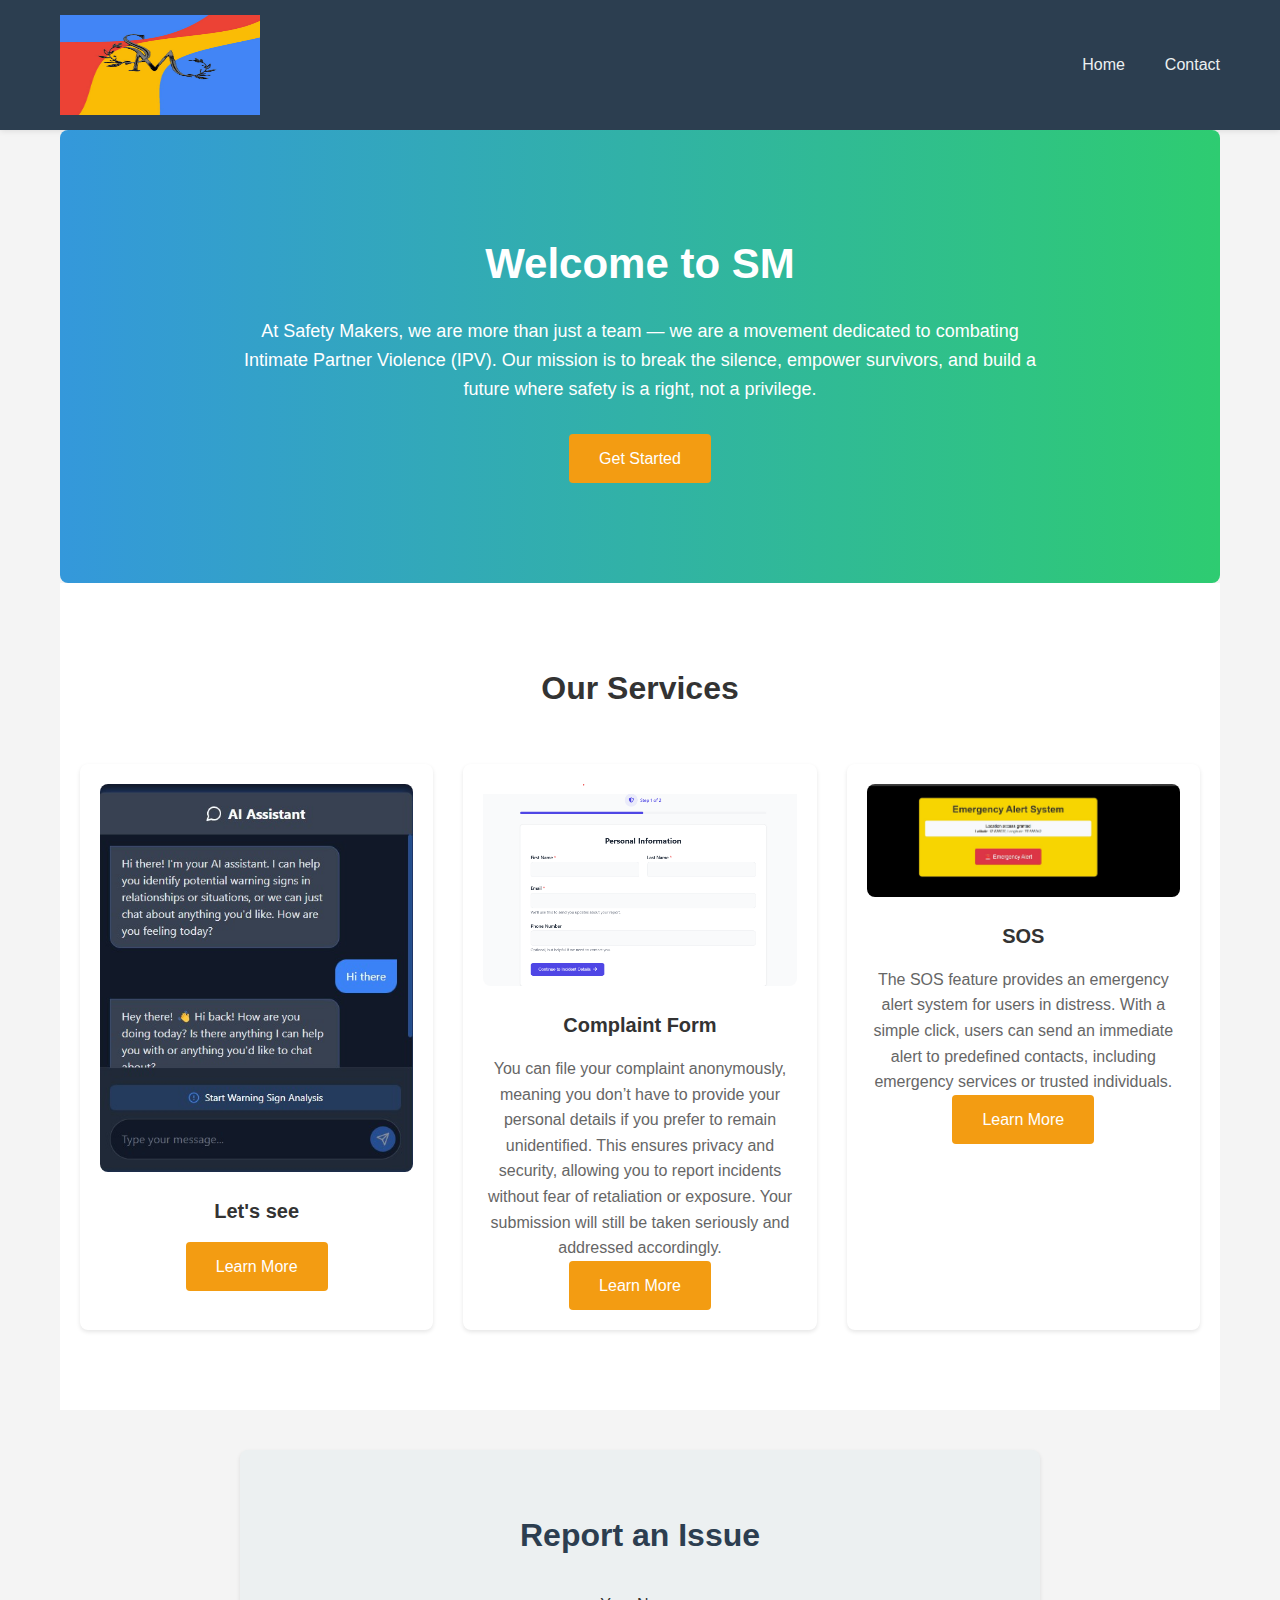
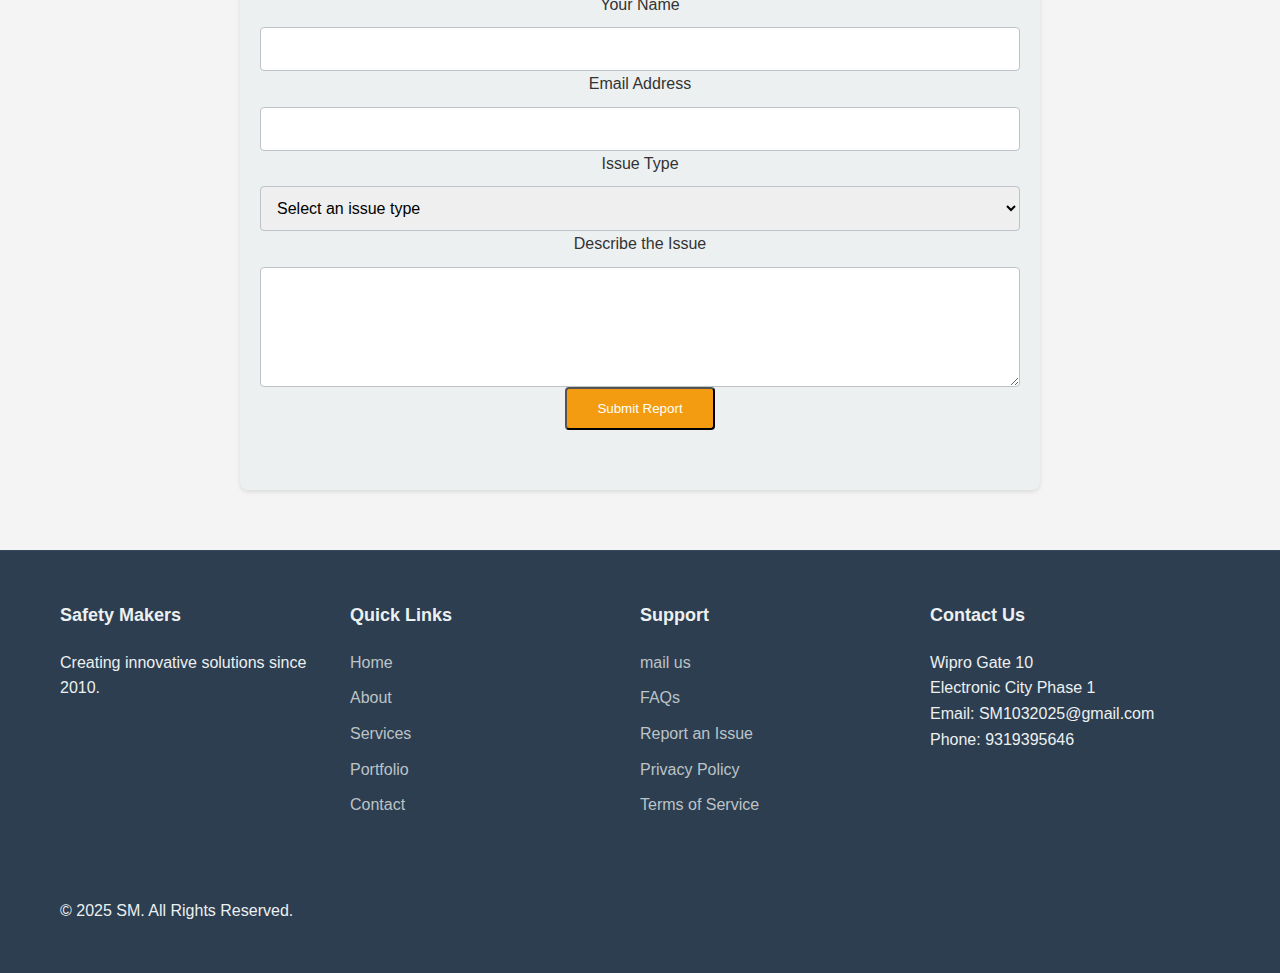
<file: index.html>
<!DOCTYPE html>
<html lang="en">
<head>
    <meta charset="UTF-8">
    <meta name="viewport" content="width=device-width, initial-scale=1.0">
    <title>Safety_makers</title>
    <link rel="stylesheet" href="styles.css" />
   </head>
<body>
    <header>
        <div class="container">
            <nav>
                <img src="logo.jpg" alt="Safety Makers" width="200" height="100">
                <ul class="nav-links">
                    <li><a href="./index.html">Home</a></li>
                    <li><a href="./about.html"></a></li>
                    <li><a href="contact.html">Contact</a></li>
                </ul>
            </nav>
        </div>
    </header>
    <div class="container">
        <section class="hero">
            <h1>Welcome to SM</h1>
            <p>At Safety Makers, we are more than just a team — we are a movement dedicated to combating Intimate Partner Violence (IPV). Our mission is to break the silence, empower survivors, and build a future where safety is a right, not a privilege.</p>
            <a href="contact.html" class="btn">Get Started</a>
        </section>
         <section class="features">
            <h2>Our Services</h2>
            <div class="features-grid">
                <div class="feature-card">
                    <img src="Chatbot.jpeg" alt="Service 1">
                    <h3>Let's see</h3>
                    <p></p>
                    <a href="https://eloquent-capybara-922fe4.netlify.app/" class="btn">Learn More</a>
                </div>
              <div class = "feature-card">
                    <img src = "image.png" >
                    <h3>Complaint Form</h3>
                    <p>You can file your complaint anonymously, meaning you don’t have to provide your personal details if you prefer to remain unidentified. This ensures privacy and security, allowing you to report incidents without fear of retaliation or exposure. Your submission will still be taken seriously and addressed accordingly.</p>
                    <a href="complaintReport/index1.html" class="btn">Learn More</a>
                </div>
                <div class = "feature-card">
                    <img src = "update.jpg" >
                    <h3>SOS</h3>
                    <p>The SOS feature provides an emergency alert system for users in distress. With a simple click, users can send an immediate alert to predefined contacts, including emergency services or trusted individuals.</p>
                    <a href="https://tech0priyanshu.github.io/Emergency-Alert-System/" class="btn">Learn More</a>
                </div>
                
            </div>
        </section>

        <!-- Report Issue Section -->
        <section class="report-issue">
            <h2>Report an Issue</h2>
            <div class="report-form">
                <form action="#" method="POST">
                    <div class="form-group">
                        <label for="name">Your Name</label>
                        <input type="text" id="name" name="name" required>
                    </div>
                    <div class="form-group">
                        <label for="email">Email Address</label>
                        <input type="email" id="email" name="email" required>
                    </div>
                    <div class="form-group">
                        <label for="issue-type">Issue Type</label>
                        <select id="issue-type" name="issue-type" required>
                            <option value="">Select an issue type</option>
                            <option value="technical">Technical Problem</option>
                            <option value="account">Account Issue</option>
                            <option value="billing">Billing Question</option>
                            <option value="feedback">General Feedback</option>
                            <option value="other">Other</option>
                        </select>
                    </div>
                    <div class="form-group">
                        <label for="description">Describe the Issue</label>
                        <textarea id="description" name="description" required></textarea>
                    </div>
                    <button type="submit" class="btn">Submit Report</button>
                </form>
            </div>
        </section>
    </div>
    <footer>
        <div class="container">
            <div class="footer-content">
                <div class="footer-column">
                    <h3>Safety Makers</h3>
                    <p>Creating innovative solutions since 2010.</p>
                </div>
                <div class="footer-column">
                    <h3>Quick Links</h3>
                    <ul>
                        <li><a href="index.html">Home</a></li>
                        <li><a href="about.html">About</a></li>
                        <li><a href="services.html">Services</a></li>
                        <li><a href="portfolio.html">Portfolio</a></li>
                        <li><a href="contact.html">Contact</a></li>
                    </ul>
                </div>
                <div class="footer-column">
                    <h3>Support</h3>
                    <ul>
                        <li><a href="mailto": kumaraditya.bvn@gmail.com >mail us</a></li>
                        <li><a href="#">FAQs</a></li>
                        <li><a href="index.html">Report an Issue</a></li>
                        <li><a href="#">Privacy Policy</a></li>
                        <li><a href="#">Terms of Service</a></li>
                    </ul>
                </div>
                <div class="footer-column">
                    <h3>Contact Us</h3>
                    <p>Wipro Gate 10<br>
                        Electronic City Phase 1<br>
                    Email: SM1032025@gmail.com<br>
                    Phone: 9319395646</p>
                </div>
            </div>
            <div class="copyright">
                <p>&copy; 2025 SM. All Rights Reserved.</p>
            </div>
        </div>
    </footer>
  <script src="hash.js"></script>
</body>
</html>
</file>
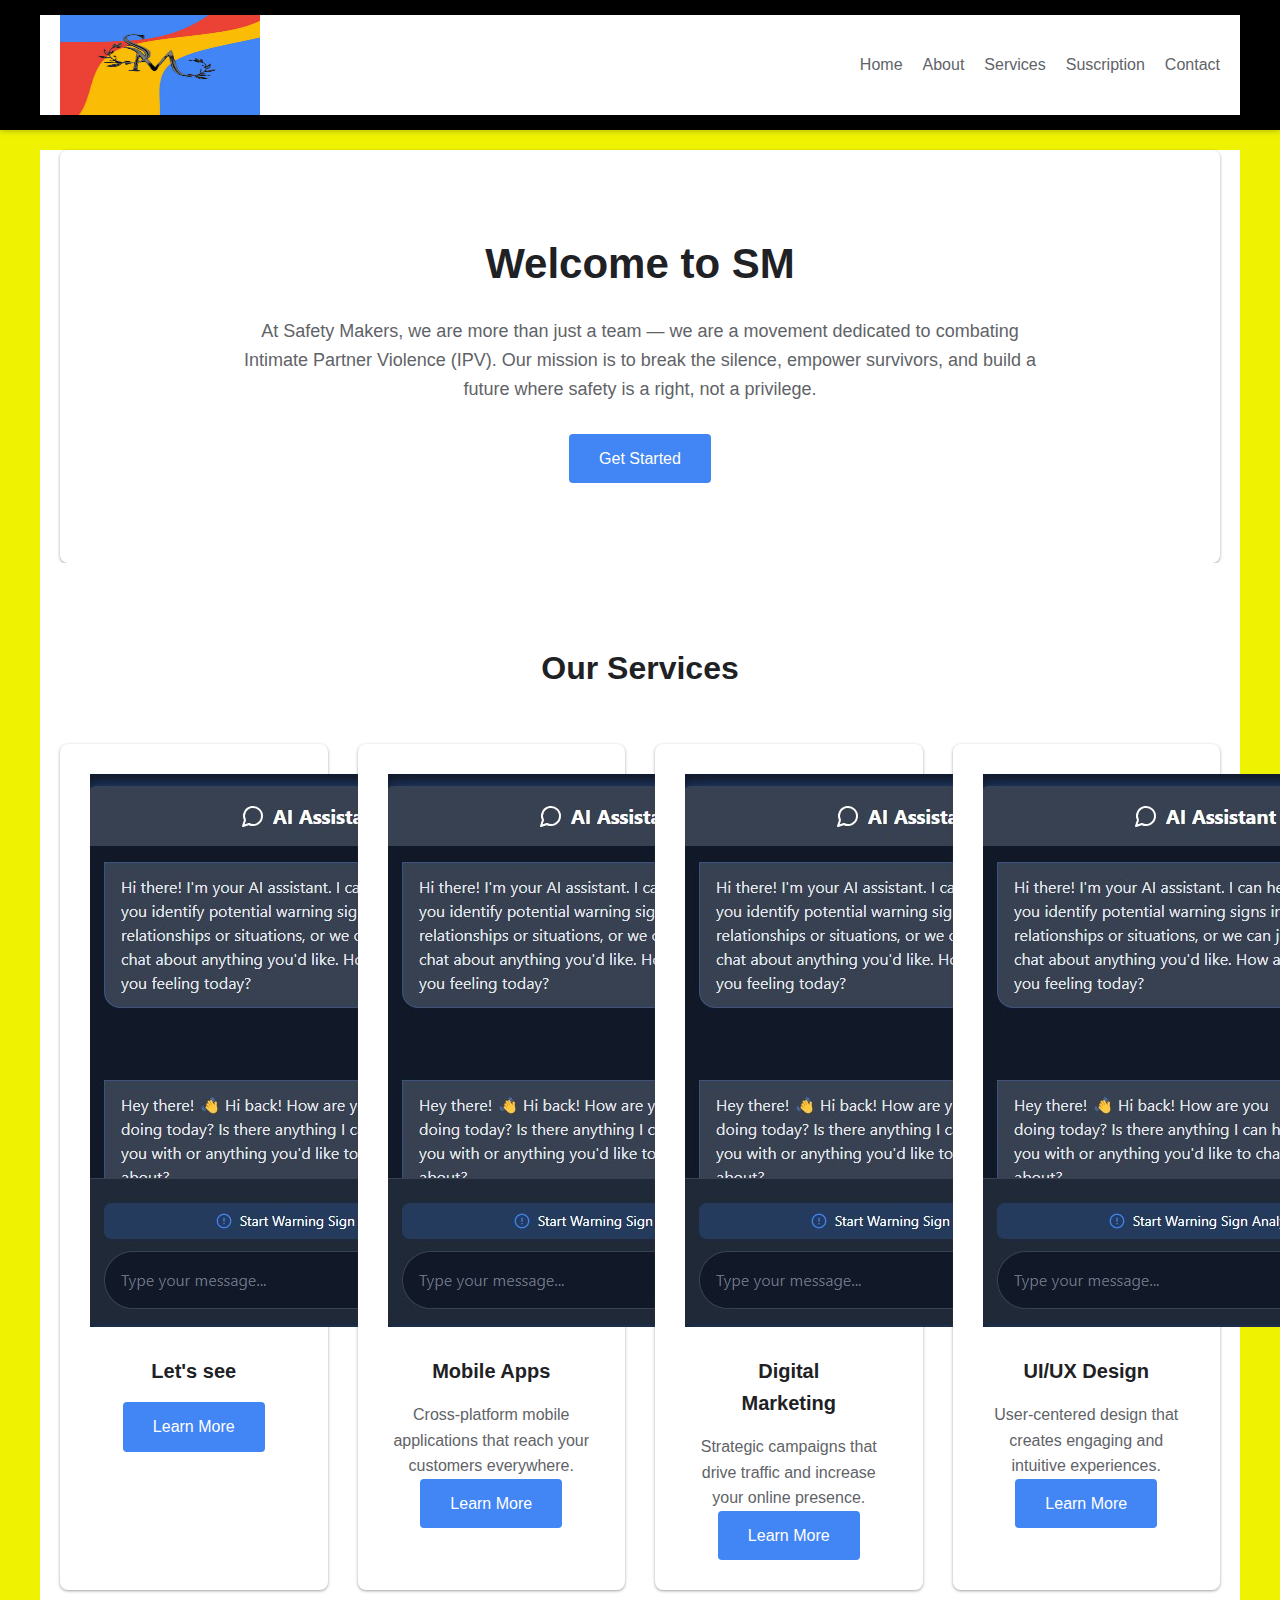
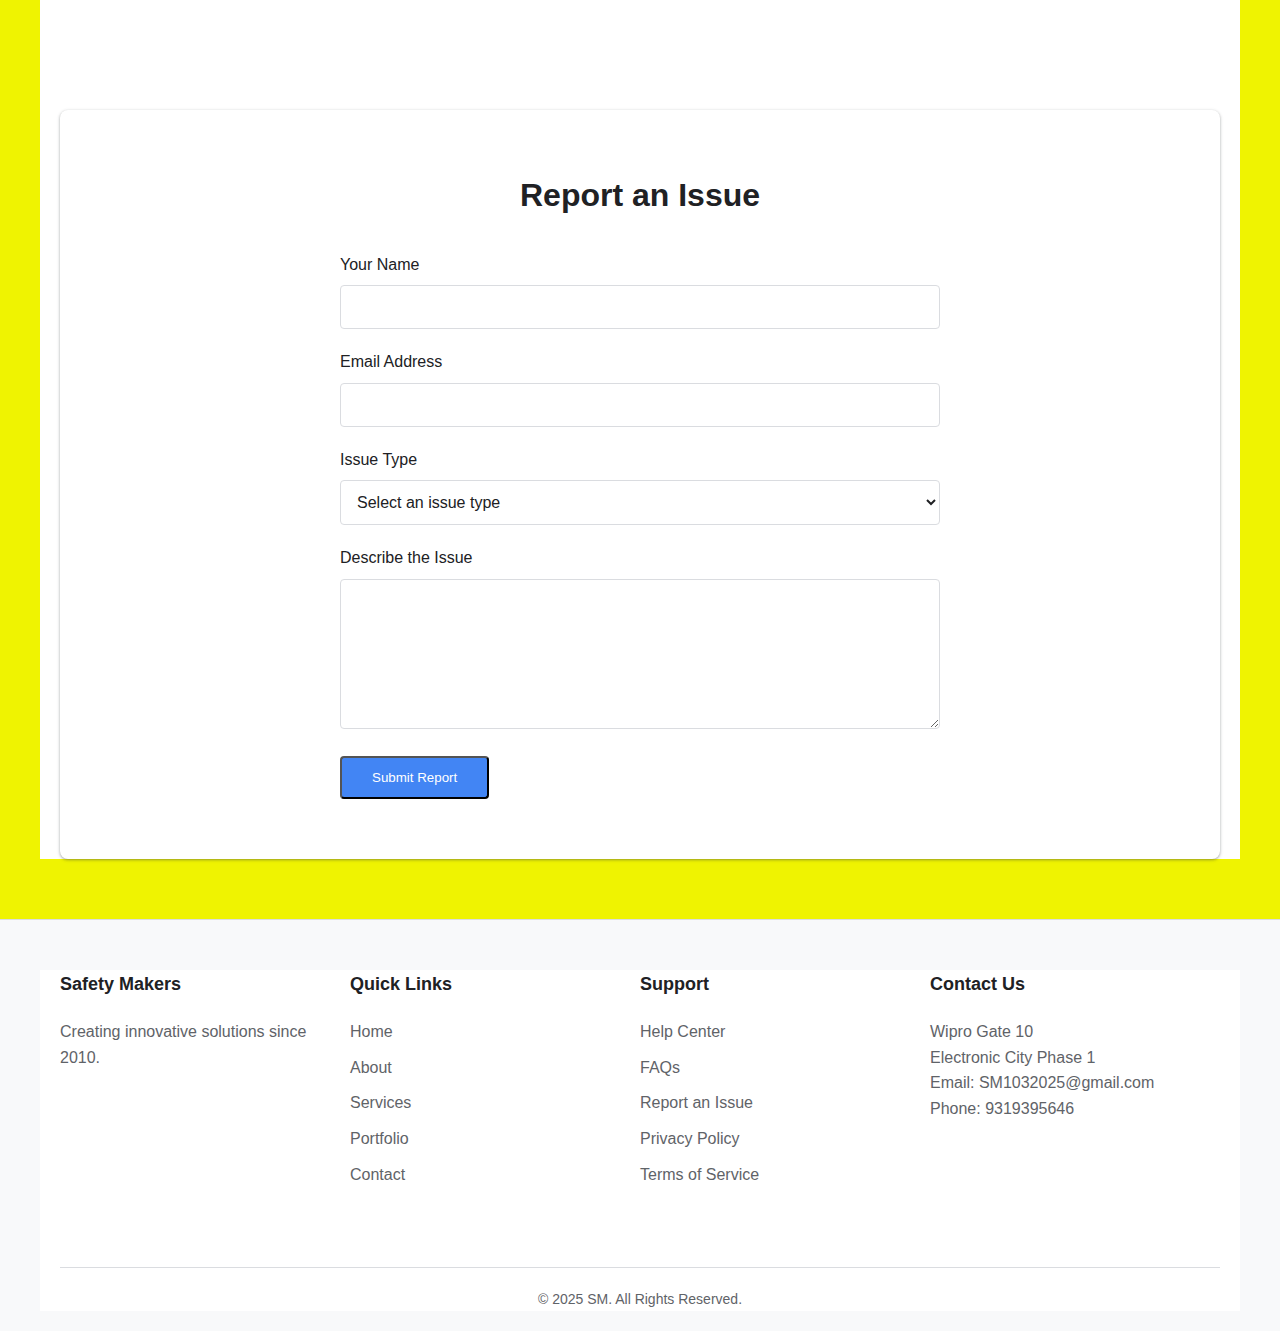
<file: Home/index.html>
<!DOCTYPE html>
<html lang="en">
<head>
    <meta charset="UTF-8">
    <meta name="viewport" content="width=device-width, initial-scale=1.0">
    <title>Safety_makers</title>
    <link rel="stylesheet" href="styles.css" />
   </head>
<body>
    <header>
        <div class="container">
            <nav>
                <img src="logo.jpg" alt="Safety Makers" width="200" height="100">
                <ul class="nav-links">
                    <li><a href="index.html">Home</a></li>
                    <li><a href="about.html">About</a></li>
                    <li><a href="services.html">Services</a></li>
                    <li><a href="portfolio.html">Suscription</a></li>
                    <li><a href="contact.html">Contact</a></li>
                </ul>
            </nav>
        </div>
    </header>
    <div class="container">
        <section class="hero">
            <h1>Welcome to SM</h1>
            <p>At Safety Makers, we are more than just a team — we are a movement dedicated to combating Intimate Partner Violence (IPV). Our mission is to break the silence, empower survivors, and build a future where safety is a right, not a privilege.</p>
            <a href="contact.html" class="btn">Get Started</a>
        </section>
         <section class="features">
            <h2>Our Services</h2>
            <div class="features-grid">
                <div class="feature-card">
                    <img src="Chatbot.jpeg" alt="Service 1">
                    <h3>Let's see</h3>
                    <p></p>
                    <a href="https://eloquent-capybara-922fe4.netlify.app/" class="btn">Learn More</a>
                </div>
                <div class="feature-card">
                    <img src="Chatbot.jpeg" alt="Service 2">
                    <h3>Mobile Apps</h3>
                    <p>Cross-platform mobile applications that reach your customers everywhere.</p>
                    <a href="services.html" class="btn">Learn More</a>
                </div>
                <div class="feature-card">
                    <img src="Chatbot.jpeg" alt="Service 3">
                    <h3>Digital Marketing</h3>
                    <p>Strategic campaigns that drive traffic and increase your online presence.</p>
                    <a href="services.html" class="btn">Learn More</a>
                </div>
                <div class="feature-card">
                    <img src="Chatbot.jpeg" alt="Service 4">
                    <h3>UI/UX Design</h3>
                    <p>User-centered design that creates engaging and intuitive experiences.</p>
                    <a href="services.html" class="btn">Learn More</a>
                </div>
            </div>
        </section>

        <!-- Report Issue Section -->
        <section class="report-issue">
            <h2>Report an Issue</h2>
            <div class="report-form">
                <form action="#" method="POST">
                    <div class="form-group">
                        <label for="name">Your Name</label>
                        <input type="text" id="name" name="name" required>
                    </div>
                    <div class="form-group">
                        <label for="email">Email Address</label>
                        <input type="email" id="email" name="email" required>
                    </div>
                    <div class="form-group">
                        <label for="issue-type">Issue Type</label>
                        <select id="issue-type" name="issue-type" required>
                            <option value="">Select an issue type</option>
                            <option value="technical">Technical Problem</option>
                            <option value="account">Account Issue</option>
                            <option value="billing">Billing Question</option>
                            <option value="feedback">General Feedback</option>
                            <option value="other">Other</option>
                        </select>
                    </div>
                    <div class="form-group">
                        <label for="description">Describe the Issue</label>
                        <textarea id="description" name="description" required></textarea>
                    </div>
                    <button type="submit" class="btn">Submit Report</button>
                </form>
            </div>
        </section>
    </div>
    <footer>
        <div class="container">
            <div class="footer-content">
                <div class="footer-column">
                    <h3>Safety Makers</h3>
                    <p>Creating innovative solutions since 2010.</p>
                </div>
                <div class="footer-column">
                    <h3>Quick Links</h3>
                    <ul>
                        <li><a href="index.html">Home</a></li>
                        <li><a href="about.html">About</a></li>
                        <li><a href="services.html">Services</a></li>
                        <li><a href="portfolio.html">Portfolio</a></li>
                        <li><a href="contact.html">Contact</a></li>
                    </ul>
                </div>
                <div class="footer-column">
                    <h3>Support</h3>
                    <ul>
                        <li><a href="#">Help Center</a></li>
                        <li><a href="#">FAQs</a></li>
                        <li><a href="#">Report an Issue</a></li>
                        <li><a href="#">Privacy Policy</a></li>
                        <li><a href="#">Terms of Service</a></li>
                    </ul>
                </div>
                <div class="footer-column">
                    <h3>Contact Us</h3>
                    <p>Wipro Gate 10<br>
                        Electronic City Phase 1<br>
                    Email: SM1032025@gmail.com<br>
                    Phone: 9319395646</p>
                </div>
            </div>
            <div class="copyright">
                <p>&copy; 2025 SM. All Rights Reserved.</p>
            </div>
        </div>
    </footer>
  
</body>
</html>
</file>
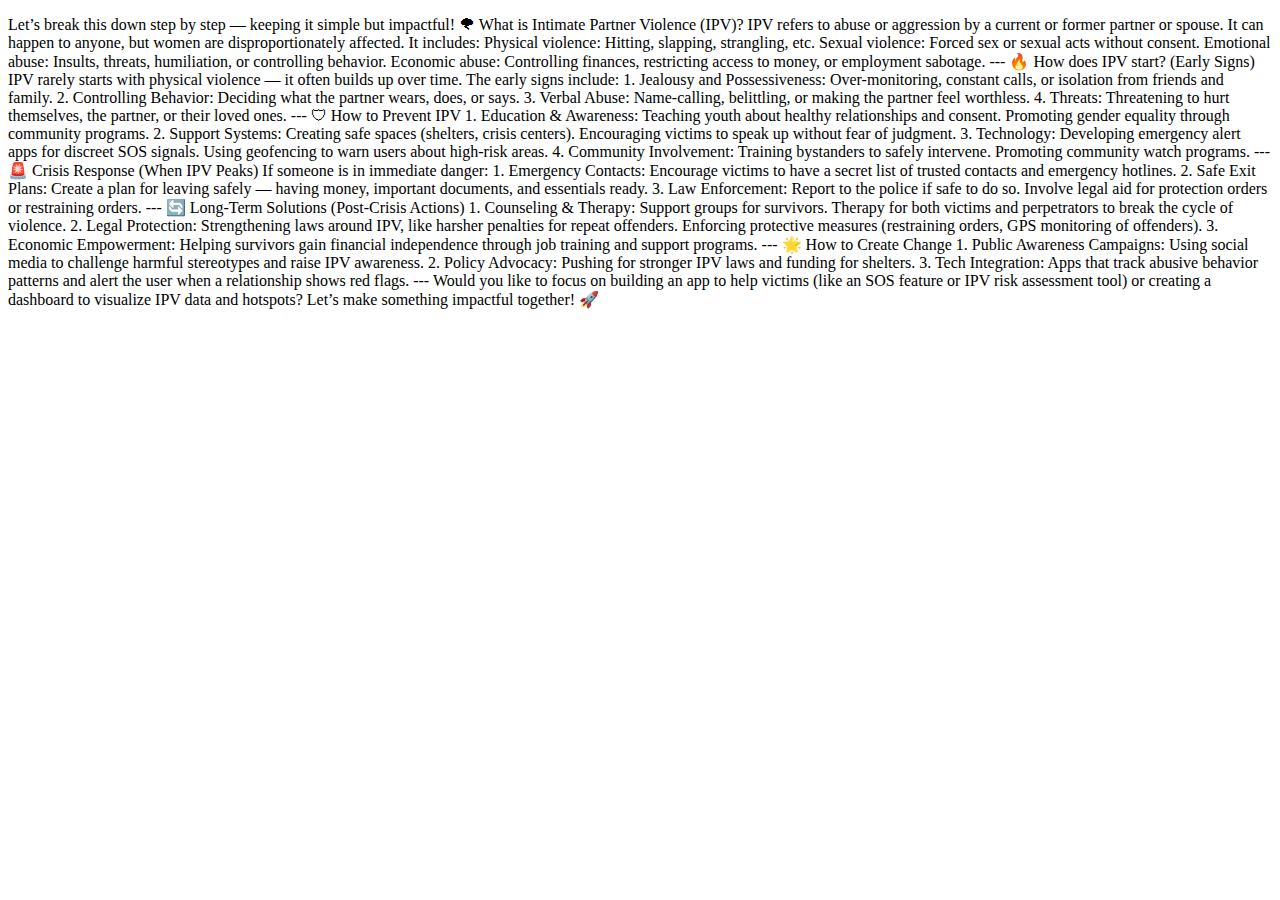
<file: about.html>
<!DOCTYPE html>
<html lang="en">
<head>
    <meta charset="UTF-8">
    <meta name="viewport" content="width=device-width, initial-scale=1.0">
    <title>Document</title>
</head>
<body>
    <p>Let’s break this down step by step — keeping it simple but impactful!

        🌪 What is Intimate Partner Violence (IPV)?
        
        IPV refers to abuse or aggression by a current or former partner or spouse. It can happen to anyone, but women are disproportionately affected. It includes:
        
        Physical violence: Hitting, slapping, strangling, etc.
        
        Sexual violence: Forced sex or sexual acts without consent.
        
        Emotional abuse: Insults, threats, humiliation, or controlling behavior.
        
        Economic abuse: Controlling finances, restricting access to money, or employment sabotage.
        
        
        
        ---
        
        🔥 How does IPV start? (Early Signs)
        
        IPV rarely starts with physical violence — it often builds up over time. The early signs include:
        
        1. Jealousy and Possessiveness: Over-monitoring, constant calls, or isolation from friends and family.
        
        
        2. Controlling Behavior: Deciding what the partner wears, does, or says.
        
        
        3. Verbal Abuse: Name-calling, belittling, or making the partner feel worthless.
        
        
        4. Threats: Threatening to hurt themselves, the partner, or their loved ones.
        
        
        
        
        ---
        
        🛡 How to Prevent IPV
        
        1. Education & Awareness:
        
        Teaching youth about healthy relationships and consent.
        
        Promoting gender equality through community programs.
        
        
        
        2. Support Systems:
        
        Creating safe spaces (shelters, crisis centers).
        
        Encouraging victims to speak up without fear of judgment.
        
        
        
        3. Technology:
        
        Developing emergency alert apps for discreet SOS signals.
        
        Using geofencing to warn users about high-risk areas.
        
        
        
        4. Community Involvement:
        
        Training bystanders to safely intervene.
        
        Promoting community watch programs.
        
        
        
        
        
        ---
        
        🚨 Crisis Response (When IPV Peaks)
        
        If someone is in immediate danger:
        
        1. Emergency Contacts:
        
        Encourage victims to have a secret list of trusted contacts and emergency hotlines.
        
        
        
        2. Safe Exit Plans:
        
        Create a plan for leaving safely — having money, important documents, and essentials ready.
        
        
        
        3. Law Enforcement:
        
        Report to the police if safe to do so.
        
        Involve legal aid for protection orders or restraining orders.
        
        
        
        
        
        ---
        
        🔄 Long-Term Solutions (Post-Crisis Actions)
        
        1. Counseling & Therapy:
        
        Support groups for survivors.
        
        Therapy for both victims and perpetrators to break the cycle of violence.
        
        
        
        2. Legal Protection:
        
        Strengthening laws around IPV, like harsher penalties for repeat offenders.
        
        Enforcing protective measures (restraining orders, GPS monitoring of offenders).
        
        
        
        3. Economic Empowerment:
        
        Helping survivors gain financial independence through job training and support programs.
        
        
        
        
        
        ---
        
        🌟 How to Create Change
        
        1. Public Awareness Campaigns:
        
        Using social media to challenge harmful stereotypes and raise IPV awareness.
        
        
        
        2. Policy Advocacy:
        
        Pushing for stronger IPV laws and funding for shelters.
        
        
        
        3. Tech Integration:
        
        Apps that track abusive behavior patterns and alert the user when a relationship shows red flags.
        
        
        
        
        
        ---
        
        Would you like to focus on building an app to help victims (like an SOS feature or IPV risk assessment tool) or creating a dashboard to visualize IPV data and hotspots? Let’s make something impactful together! 🚀</p>
</body>
</html>
</file>
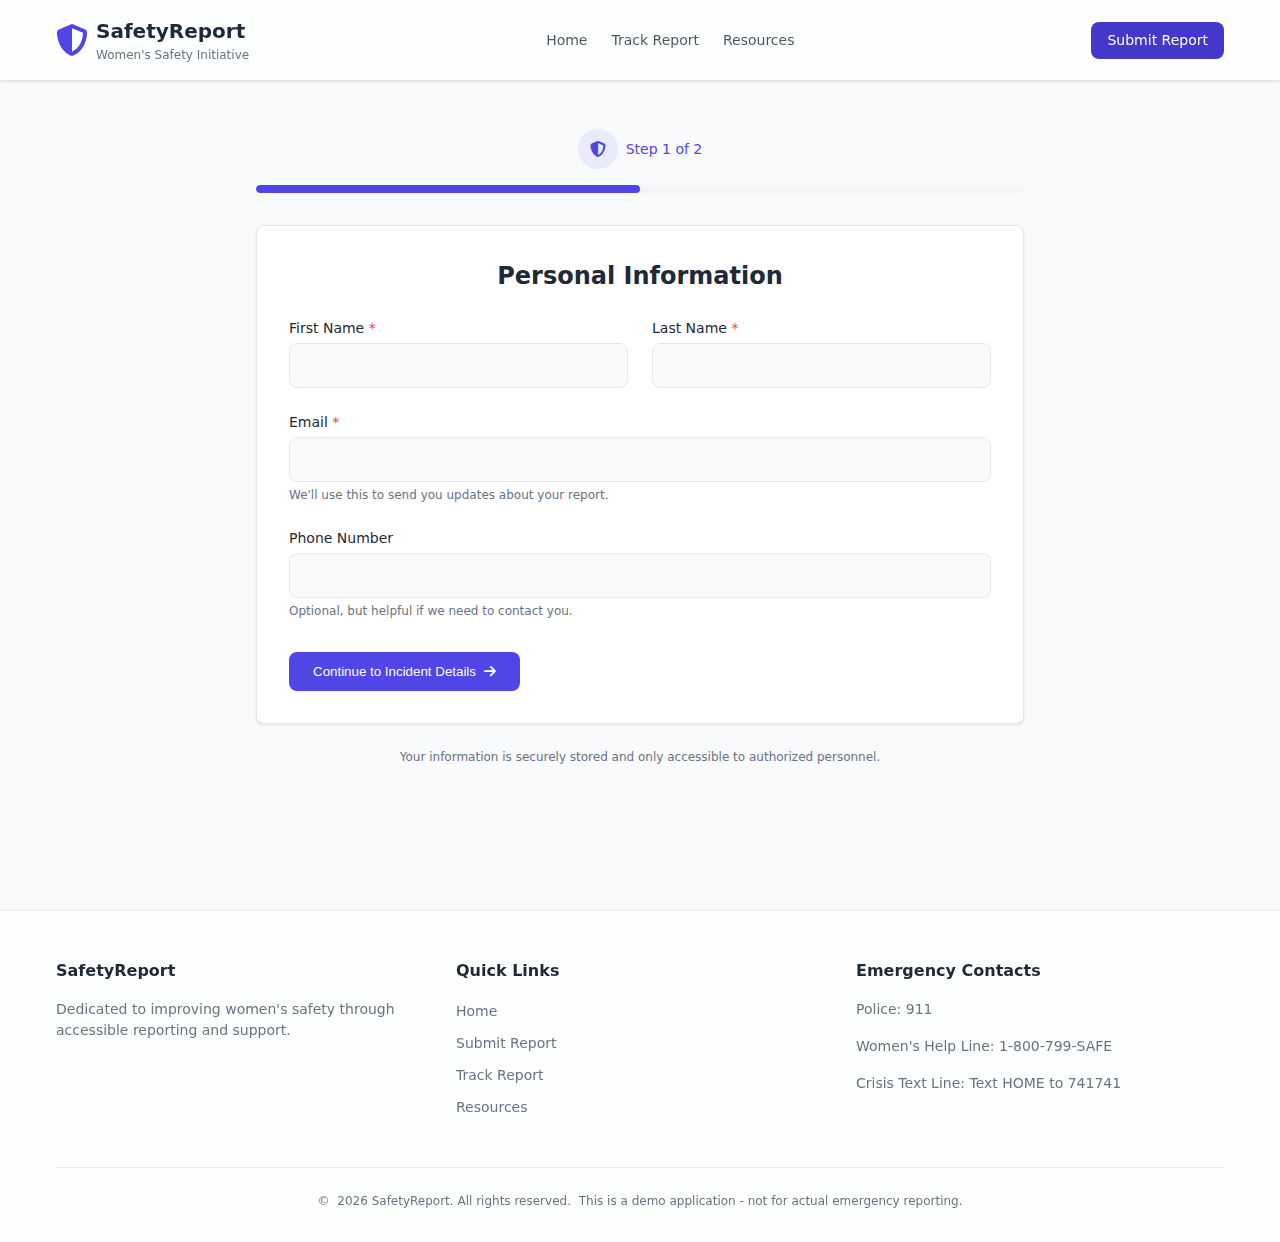
<file: complaintReport/new-report.html>
<!DOCTYPE html>
<html lang="en">
  <head>
    <meta charset="UTF-8" />
    <meta name="viewport" content="width=device-width, initial-scale=1.0" />
    <title>Submit Report - Women's Safety Reporting System</title>
    <link rel="stylesheet" href="main.css">
    <link rel="stylesheet" href="https://cdnjs.cloudflare.com/ajax/libs/font-awesome/6.4.0/css/all.min.css">
  </head>

  <body>
    <header>
      <div class="container">
        <div class="logo">
          <i class="fas fa-shield-alt"></i>
          <div>
            <h1>SafetyReport</h1>
            <p>Women's Safety Initiative</p>
          </div>
        </div>
        <nav>
          <a href="index1.html">Home</a>
          <a href="track.html">Track Report</a>
          <a href="#" id="resources-link">Resources</a>
        </nav>
        <a href="new-report.html" class="submit-btn active">Submit Report</a>
      </div>
    </header>

    <main>
      <div class="container form-container">
        <!-- Progress indicator -->
        <div class="progress-container">
          <div class="progress-wrapper">
            <div class="progress-icon">
              <i class="fas fa-shield-alt" id="step1-icon"></i>
              <i class="fas fa-clock hidden" id="step2-icon"></i>
            </div>
            <span class="progress-text" id="step-indicator">Step 1 of 2</span>
          </div>
          
          <div class="progress-bar-container">
            <div class="progress-bar" id="progress-bar"></div>
          </div>
        </div>
        
        <div class="form-card">
          <h1 id="form-title">Personal Information</h1>
          
          <form id="safety-form">
            <!-- Step 1: Personal Information -->
            <div id="step1" class="form-step active">
              <div class="form-grid">
                <div class="form-group">
                  <label for="firstName">First Name <span class="required">*</span></label>
                  <input type="text" id="firstName" name="firstName" required>
                </div>
                
                <div class="form-group">
                  <label for="lastName">Last Name <span class="required">*</span></label>
                  <input type="text" id="lastName" name="lastName" required>
                </div>
              </div>
              
              <div class="form-group">
                <label for="email">Email <span class="required">*</span></label>
                <input type="email" id="email" name="email" required>
                <p class="form-hint">We'll use this to send you updates about your report.</p>
              </div>
              
              <div class="form-group">
                <label for="phone">Phone Number</label>
                <input type="tel" id="phone" name="phone">
                <p class="form-hint">Optional, but helpful if we need to contact you.</p>
              </div>
              
              <div class="form-buttons">
                <button type="button" id="continue-btn" class="primary-btn">
                  Continue to Incident Details
                  <i class="fas fa-arrow-right"></i>
                </button>
              </div>
            </div>
            
            <!-- Step 2: Incident Details -->
            <div id="step2" class="form-step">
              <div class="form-group">
                <label for="incidentLocation">Incident Location <span class="required">*</span></label>
                <input type="text" id="incidentLocation" name="incidentLocation" placeholder="Street address, landmark, or area" required>
              </div>
              
              <div class="form-grid">
                <div class="form-group">
                  <label for="incidentDate">Date <span class="required">*</span></label>
                  <input type="date" id="incidentDate" name="incidentDate" required>
                </div>
                
                <div class="form-group">
                  <label for="incidentTime">Time (approximate)</label>
                  <input type="time" id="incidentTime" name="incidentTime">
                </div>
              </div>
              
              <div class="form-group">
                <label for="incidentDescription">Description of the Incident <span class="required">*</span></label>
                <textarea id="incidentDescription" name="incidentDescription" rows="5" placeholder="Please provide as much detail as you're comfortable sharing..." required></textarea>
              </div>
              
              <div class="form-group">
                <label for="witnesses">Witnesses (if any)</label>
                <textarea id="witnesses" name="witnesses" rows="2" placeholder="Were there any witnesses? Please provide their information if available..."></textarea>
              </div>
              
              <div class="form-group">
                <label for="evidenceInfo">Evidence Information</label>
                <textarea id="evidenceInfo" name="evidenceInfo" rows="2" placeholder="Do you have any photos, videos, or other evidence related to this incident?"></textarea>
              </div>
              
              <div class="form-buttons">
                <button type="button" id="back-btn" class="secondary-btn">
                  Back
                </button>
                
                <button type="submit" id="submit-btn" class="primary-btn">
                  <span id="submit-text">Submit Report</span>
                  <span id="submitting-text" class="hidden">
                    <i class="fas fa-spinner fa-spin"></i> Submitting...
                  </span>
                </button>
              </div>
            </div>
          </form>
        </div>
        
        <div class="security-notice">
          <p>Your information is securely stored and only accessible to authorized personnel.</p>
        </div>
      </div>
    </main>

    <footer>
      <div class="container">
        <div class="footer-grid">
          <div class="footer-col">
            <h3>SafetyReport</h3>
            <p>Dedicated to improving women's safety through accessible reporting and support.</p>
          </div>
          
          <div class="footer-col">
            <h3>Quick Links</h3>
            <ul>
              <li><a href="index1.html">Home</a></li>
              <li><a href="new-report.html">Submit Report</a></li>
              <li><a href="track.html">Track Report</a></li>
              <li><a href="#" id="resources-footer">Resources</a></li>
            </ul>
          </div>
          
          <div class="footer-col">
            <h3>Emergency Contacts</h3>
            <ul class="contacts">
              <li><span>Police:</span> 911</li>
              <li><span>Women's Help Line:</span> 1-800-799-SAFE</li>
              <li><span>Crisis Text Line:</span> Text HOME to 741741</li>
            </ul>
          </div>
        </div>
        
        <div class="copyright">
          <p>© <span id="current-year"></span> SafetyReport. All rights reserved. 
          <span>This is a demo application - not for actual emergency reporting.</span></p>
        </div>
      </div>
    </footer>

    <script src="reportForm.js"></script>
  </body>
</html>
</file>
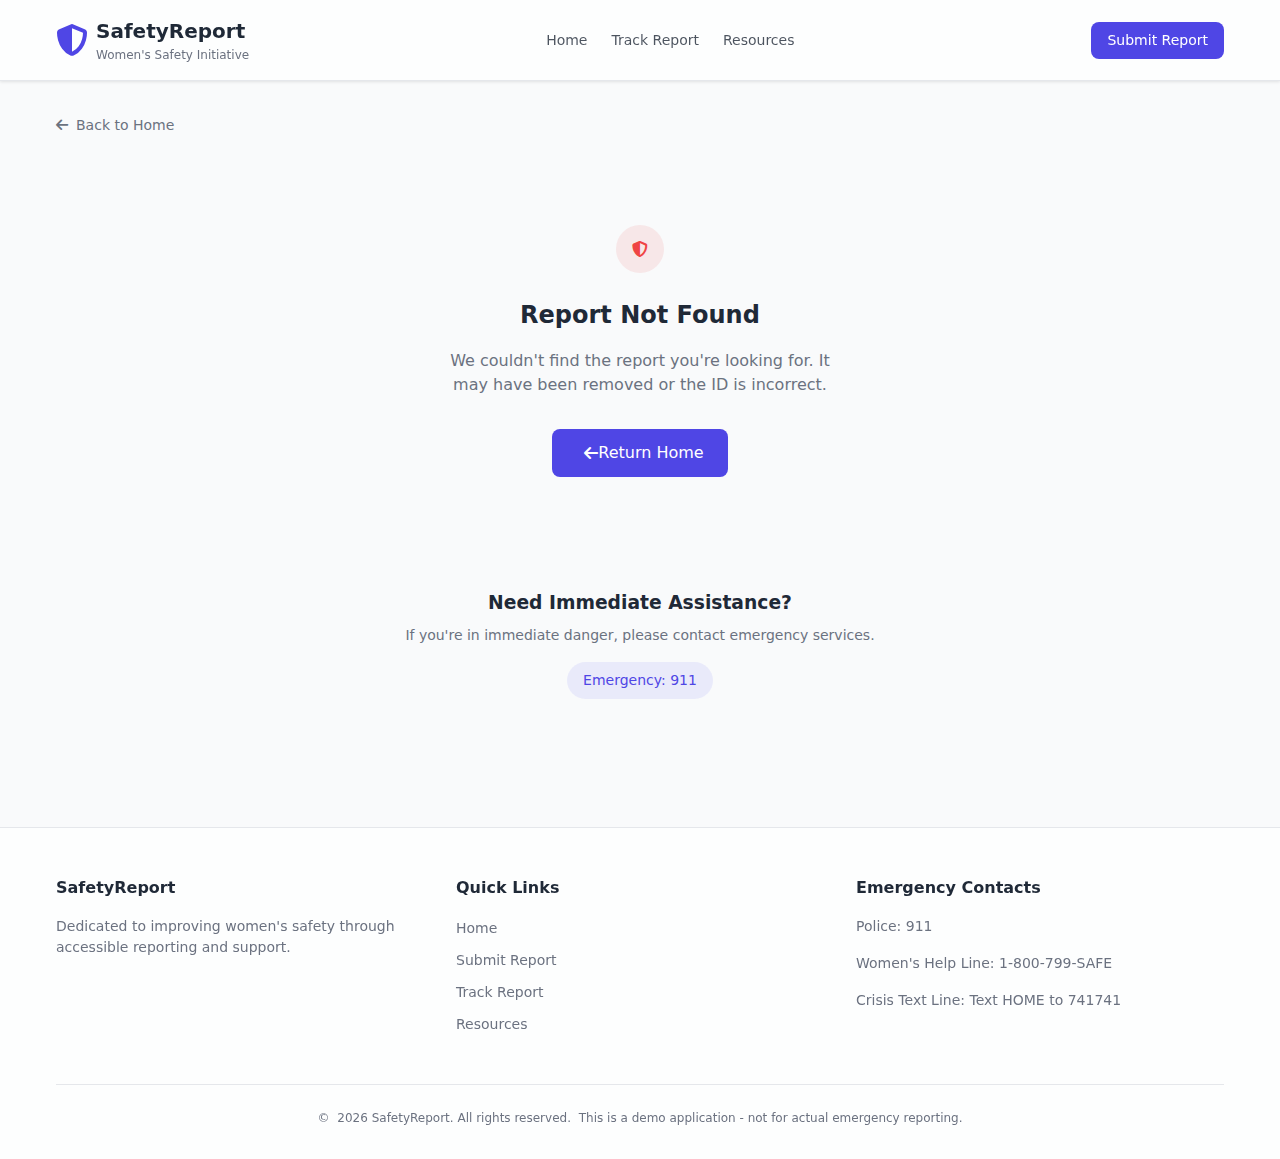
<file: complaintReport/report-detail.html>
<!DOCTYPE html>
<html lang="en">
  <head>
    <meta charset="UTF-8" />
    <meta name="viewport" content="width=device-width, initial-scale=1.0" />
    <title>Report Details - Women's Safety Reporting System</title>
    <link rel="stylesheet" href="main.css">
    <link rel="stylesheet" href="https://cdnjs.cloudflare.com/ajax/libs/font-awesome/6.4.0/css/all.min.css">
  </head>

  <body>
    <header>
      <div class="container">
        <div class="logo">
          <i class="fas fa-shield-alt"></i>
          <div>
            <h1>SafetyReport</h1>
            <p>Women's Safety Initiative</p>
          </div>
        </div>
        <nav>
          <a href="index1.html">Home</a>
          <a href="track.html">Track Report</a>
          <a href="#" id="resources-link">Resources</a>
        </nav>
        <a href="new-report.html" class="submit-btn">Submit Report</a>
      </div>
    </header>

    <main>
      <div class="container">
        <div class="back-link">
          <a href="index1.html">
            <i class="fas fa-arrow-left"></i> Back to Home
          </a>
        </div>
        
        <div id="loading" class="loading-container">
          <div class="loading-spinner"></div>
          <p>Loading report details...</p>
        </div>
        
        <div id="report-not-found" class="error-container hidden">
          <div class="error-icon">
            <i class="fas fa-shield-alt"></i>
          </div>
          <h1>Report Not Found</h1>
          <p>We couldn't find the report you're looking for. It may have been removed or the ID is incorrect.</p>
          <a href="index1.html" class="primary-btn">
            <i class="fas fa-arrow-left"></i> Return Home
          </a>
        </div>
        
        <div id="report-detail" class="report-detail hidden">
          <div class="report-header">
            <div class="report-header-content">
              <div class="report-id">
                <i class="fas fa-shield-alt"></i>
                <span id="report-id-display"></span>
              </div>
              <h1>Safety Report</h1>
            </div>
            <div id="status-indicator" class="status-indicator">
              <!-- Status will be filled by JS -->
            </div>
          </div>
          
          <div class="report-content">
            <div id="progress-tracker" class="progress-tracker">
              <!-- Progress tracker will be generated by JS -->
            </div>
            
            <div class="report-grid">
              <div class="report-details">
                <h2>Incident Details</h2>
                
                <div class="details-grid">
                  <div class="detail-card">
                    <div class="detail-icon">
                      <i class="fas fa-calendar"></i>
                    </div>
                    <div class="detail-content">
                      <p class="detail-label">Incident Date</p>
                      <p class="detail-value" id="incident-date"></p>
                    </div>
                  </div>
                  
                  <div class="detail-card">
                    <div class="detail-icon">
                      <i class="fas fa-map-marker-alt"></i>
                    </div>
                    <div class="detail-content">
                      <p class="detail-label">Location</p>
                      <p class="detail-value" id="incident-location"></p>
                    </div>
                  </div>
                </div>
                
                <div class="detail-card full-width">
                  <p class="detail-label">Description</p>
                  <p class="detail-value" id="incident-description"></p>
                </div>
                
                <div id="witnesses-container" class="detail-card full-width hidden">
                  <p class="detail-label">Witnesses</p>
                  <p class="detail-value" id="witnesses"></p>
                </div>
                
                <div id="evidence-container" class="detail-card full-width hidden">
                  <p class="detail-label">Evidence Information</p>
                  <p class="detail-value" id="evidence-info"></p>
                </div>
              </div>
              
              <div class="status-updates">
                <h2>Status Updates</h2>
                
                <div class="status-timeline" id="status-timeline">
                  <!-- Status updates will be generated by JS -->
                </div>
                
                <div class="report-submitted">
                  <p id="submitted-date">Report submitted on <time></time></p>
                </div>
              </div>
            </div>
          </div>
        </div>
        
        <div class="emergency-assistance">
          <h3>Need Immediate Assistance?</h3>
          <p>If you're in immediate danger, please contact emergency services.</p>
          <div class="emergency-number">
            <span>Emergency: 911</span>
          </div>
        </div>
      </div>
    </main>

    <footer>
      <div class="container">
        <div class="footer-grid">
          <div class="footer-col">
            <h3>SafetyReport</h3>
            <p>Dedicated to improving women's safety through accessible reporting and support.</p>
          </div>
          
          <div class="footer-col">
            <h3>Quick Links</h3>
            <ul>
              <li><a href="index1.html">Home</a></li>
              <li><a href="new-report.html">Submit Report</a></li>
              <li><a href="track.html">Track Report</a></li>
              <li><a href="#" id="resources-footer">Resources</a></li>
            </ul>
          </div>
          
          <div class="footer-col">
            <h3>Emergency Contacts</h3>
            <ul class="contacts">
              <li><span>Police:</span> 911</li>
              <li><span>Women's Help Line:</span> 1-800-799-SAFE</li>
              <li><span>Crisis Text Line:</span> Text HOME to 741741</li>
            </ul>
          </div>
        </div>
        
        <div class="copyright">
          <p>© <span id="current-year"></span> SafetyReport. All rights reserved. 
          <span>This is a demo application - not for actual emergency reporting.</span></p>
        </div>
      </div>
    </footer>

    <script src="reportDetail.js"></script>
  </body>
</html>
</file>
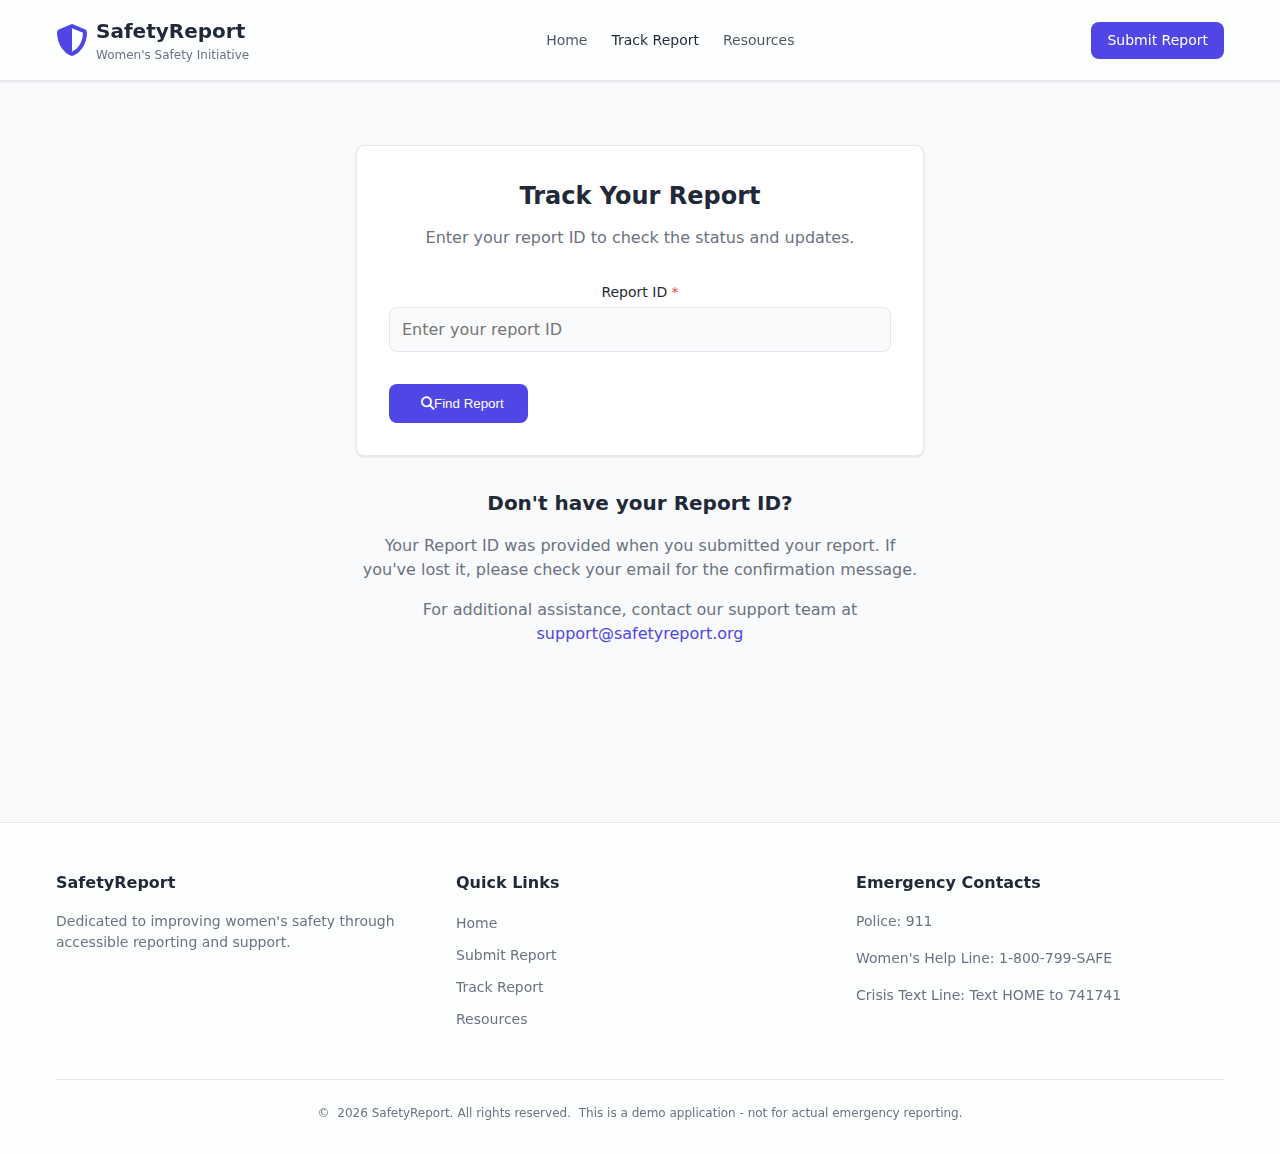
<file: complaintReport/track.html>
<!DOCTYPE html>
<html lang="en">
  <head>
    <meta charset="UTF-8" />
    <meta name="viewport" content="width=device-width, initial-scale=1.0" />
    <title>Track Report - Women's Safety Reporting System</title>
    <link rel="stylesheet" href="main.css">
    <link rel="stylesheet" href="https://cdnjs.cloudflare.com/ajax/libs/font-awesome/6.4.0/css/all.min.css">
  </head>

  <body>
    <header>
      <div class="container">
        <div class="logo">
          <i class="fas fa-shield-alt"></i>
          <div>
            <h1>SafetyReport</h1>
            <p>Women's Safety Initiative</p>
          </div>
        </div>
        <nav>
          <a href="index1.html">Home</a>
          <a href="track.html" class="active">Track Report</a>
          <a href="#" id="resources-link">Resources</a>
        </nav>
        <a href="new-report.html" class="submit-btn">Submit Report</a>
      </div>
    </header>

    <main>
      <div class="container track-container">
        <div class="track-card">
          <h1>Track Your Report</h1>
          <p>Enter your report ID to check the status and updates.</p>
          
          <form id="track-form">
            <div class="form-group">
              <label for="report-id">Report ID <span class="required">*</span></label>
              <input type="text" id="report-id" name="report-id" required placeholder="Enter your report ID">
            </div>
            
            <div class="form-buttons">
              <button type="submit" class="primary-btn">
                <i class="fas fa-search"></i> Find Report
              </button>
            </div>
          </form>
          
          <div id="track-error" class="error-message hidden">
            <i class="fas fa-exclamation-circle"></i>
            <span>Report not found. Please check the ID and try again.</span>
          </div>
        </div>
        
        <div class="track-help">
          <h2>Don't have your Report ID?</h2>
          <p>Your Report ID was provided when you submitted your report. If you've lost it, please check your email for the confirmation message.</p>
          <p>For additional assistance, contact our support team at <a href="mailto:support@safetyreport.org">support@safetyreport.org</a></p>
        </div>
      </div>
    </main>

    <footer>
      <div class="container">
        <div class="footer-grid">
          <div class="footer-col">
            <h3>SafetyReport</h3>
            <p>Dedicated to improving women's safety through accessible reporting and support.</p>
          </div>
          
          <div class="footer-col">
            <h3>Quick Links</h3>
            <ul>
              <li><a href="index1.html">Home</a></li>
              <li><a href="new-report.html">Submit Report</a></li>
              <li><a href="track.html">Track Report</a></li>
              <li><a href="#" id="resources-footer">Resources</a></li>
            </ul>
          </div>
          
          <div class="footer-col">
            <h3>Emergency Contacts</h3>
            <ul class="contacts">
              <li><span>Police:</span> 911</li>
              <li><span>Women's Help Line:</span> 1-800-799-SAFE</li>
              <li><span>Crisis Text Line:</span> Text HOME to 741741</li>
            </ul>
          </div>
        </div>
        
        <div class="copyright">
          <p>© <span id="current-year"></span> SafetyReport. All rights reserved. 
          <span>This is a demo application - not for actual emergency reporting.</span></p>
        </div>
      </div>
    </footer>

    <script src="trackReport.js"></script>
  </body>
</html>
</file>
<file: Home/styles.css>
* {
    margin: 0;
    padding: 0;
    box-sizing: border-box;
    font-family: 'Roboto', 'Arial', sans-serif;
    background-color: rgb(255, 255, 255);
    
}

body {
    background-color: #eff301;
    color: #f60000;
    line-height: 1.6;
}

.container {
    max-width: 1200px;
    margin: 0 auto;
    padding: 0 20px;
}

/* Header Styles */
header {
    background-color: #000000;
    padding: 15px 0;
    box-shadow: 0 1px 6px rgba(32,33,36,0.28);
}

nav {
    display: flex;
    justify-content: space-between;
    align-items: center;
}

.logo {
    font-size: 24px;
    font-weight: 500;
    color: #bcee17;
    text-decoration: none;
}

.nav-links {
    display: flex;
    list-style: none;
}

.nav-links li {
    margin-left: 20px;
}

.nav-links a {
    color: #5f6368;
    text-decoration: none;
    font-weight: 500;
    transition: color 0.3s;
}

.nav-links a:hover {
    color: #4285f4;
}

/* Hero Section */
.hero {
    padding: 80px 0;
    text-align: center;
    background-color: #fff;
    margin-top: 20px;
    border-radius: 8px;
    box-shadow: 0 1px 2px 0 rgba(60,64,67,0.3), 0 1px 3px 1px rgba(60,64,67,0.15);
}

.hero h1 {
    font-size: 42px;
    margin-bottom: 20px;
    color: #202124;
}

.hero p {
    font-size: 18px;
    color: #5f6368;
    max-width: 800px;
    margin: 0 auto 30px;
}

.btn {
    display: inline-block;
    background-color: #4285f4;
    color: white;
    padding: 12px 30px;
    border-radius: 4px;
    text-decoration: none;
    font-weight: 500;
    transition: background-color 0.3s;
}

.btn:hover {
    background-color: #3367d6;
}

/* Features Section */
.features {
    padding: 80px 0;
}

.features h2 {
    text-align: center;
    margin-bottom: 50px;
    font-size: 32px;
    color: #202124;
}

.features-grid {
    display: grid;
    grid-template-columns: repeat(auto-fit, minmax(250px, 1fr));
    gap: 30px;
}

.feature-card {
    background-color: #fff;
    padding: 30px;
    border-radius: 8px;
    box-shadow: 0 1px 2px 0 rgba(60,64,67,0.3), 0 1px 3px 1px rgba(60,64,67,0.15);
    text-align: center;
}

.feature-card h3 {
    margin: 20px 30px 15px;
    font-size: 20px;
    color: #202124;
}

.feature-card p {
    color: #5f6368;
}

/* Report Issue Section */
.report-issue {
    background-color: #fff;
    padding: 60px 0;
    margin: 40px 0;
    border-radius: 8px;
    box-shadow: 0 1px 2px 0 rgba(60,64,67,0.3), 0 1px 3px 1px rgba(60,64,67,0.15);
}

.report-issue h2 {
    text-align: center;
    margin-bottom: 30px;
    font-size: 32px;
    color: #202124;
}

.report-form {
    max-width: 600px;
    margin: 0 auto;
}

.form-group {
    margin-bottom: 20px;
}

.form-group label {
    display: block;
    margin-bottom: 8px;
    font-weight: 500;
    color: #202124;
}

.form-group input,
.form-group select,
.form-group textarea {
    width: 100%;
    padding: 12px;
    border: 1px solid #dadce0;
    border-radius: 4px;
    font-size: 16px;
    color: #202124;
}

.form-group textarea {
    height: 150px;
    resize: vertical;
}

/* Footer */
footer {
    background-color: #f8f9fa;
    color: #5f6368;
    padding: 50px 0 20px;
    margin-top: 60px;
    border-top: 1px solid #dadce0;
}

.footer-content {
    display: flex;
    flex-wrap: wrap;
    justify-content: space-between;
    margin-bottom: 40px;
}

.footer-column {
    flex: 1;
    min-width: 200px;
    margin-bottom: 30px;
}

.footer-column h3 {
    font-size: 18px;
    margin-bottom: 20px;
    color: #202124;
}

.footer-column ul {
    list-style: none;
}

.footer-column ul li {
    margin-bottom: 10px;
}

.footer-column a {
    color: #5f6368;
    text-decoration: none;
    transition: color 0.3s;
}

.footer-column a:hover {
    color: #4285f4;
}

.copyright {
    text-align: center;
    padding-top: 20px;
    border-top: 1px solid #dadce0;
    color: #5f6368;
    font-size: 14px;
}

/* Responsive Design */
@media (max-width: 768px) {
    .nav-links {
        display: none;
    }
    
    .hero h1 {
        font-size: 32px;
    }
    
    .hero p {
        font-size: 16px;
    }
}
</file>
<file: complaintReport/main.css>
/* Base styles and variables */
:root {
  --primary: #4f46e5;
  --primary-hover: #4338ca;
  --secondary: #f3f4f6;
  --secondary-hover: #e5e7eb;
  --foreground: #1f2937;
  --muted-foreground: #6b7280;
  --background: #f9fafb;
  --card: #ffffff;
  --border: #e5e7eb;
  --safety-700: #5048b1;
  --safety-500: #6366f1;
  
  /* Status colors */
  --pending: #facc15;
  --processing: #3b82f6;
  --reviewing: #a855f7;
  --resolved: #10b981;
  --closed: #6b7280;
  
  --radius: 0.5rem;
  --shadow-sm: 0 1px 3px rgba(0, 0, 0, 0.1);
  --shadow-md: 0 4px 6px -1px rgba(0, 0, 0, 0.1), 0 2px 4px -1px rgba(0, 0, 0, 0.06);
  --font-family: system-ui, -apple-system, BlinkMacSystemFont, 'Segoe UI', Roboto, sans-serif;
  --transition: all 0.3s ease;
}

* {
  margin: 0;
  padding: 0;
  box-sizing: border-box;
}

body {
  font-family: var(--font-family);
  background-color: var(--background);
  color: var(--foreground);
  line-height: 1.5;
  min-height: 100vh;
  display: flex;
  flex-direction: column;
}

.container {
  width: 100%;
  max-width: 1200px;
  margin: 0 auto;
  padding: 0 1rem;
}

a {
  color: var(--primary);
  text-decoration: none;
  transition: var(--transition);
}

ul {
  list-style: none;
}

.required {
  color: #ef4444;
}

.hidden {
  display: none !important;
}

/* Button styles */
.primary-btn {
  display: inline-flex;
  align-items: center;
  justify-content: center;
  background-color: var(--primary);
  color: white;
  font-weight: 500;
  padding: 0.75rem 1.5rem;
  border-radius: var(--radius);
  border: none;
  cursor: pointer;
  transition: var(--transition);
  text-decoration: none;
}

.primary-btn:hover {
  background-color: var(--primary-hover);
}

.primary-btn i {
  margin-left: 0.5rem;
}

.secondary-btn {
  display: inline-flex;
  align-items: center;
  justify-content: center;
  background-color: var(--secondary);
  color: var(--foreground);
  font-weight: 500;
  padding: 0.75rem 1.5rem;
  border-radius: var(--radius);
  border: 1px solid var(--border);
  cursor: pointer;
  transition: var(--transition);
  text-decoration: none;
}

.secondary-btn:hover {
  background-color: var(--secondary-hover);
}

/* Header */
header {
  background-color: rgba(255, 255, 255, 0.7);
  backdrop-filter: blur(8px);
  border-bottom: 1px solid var(--border);
  position: sticky;
  top: 0;
  z-index: 10;
  box-shadow: var(--shadow-sm);
}

header .container {
  display: flex;
  justify-content: space-between;
  align-items: center;
  padding: 1rem;
}

.logo {
  display: flex;
  align-items: center;
  gap: 0.5rem;
  transition: opacity 0.3s;
}

.logo:hover {
  opacity: 0.9;
}

.logo i {
  font-size: 2rem;
  color: var(--primary);
}

.logo h1 {
  font-size: 1.25rem;
  font-weight: 600;
  margin: 0;
}

.logo p {
  font-size: 0.75rem;
  color: var(--muted-foreground);
  margin: 0;
}

nav {
  display: none;
  gap: 1.5rem;
}

nav a {
  color: rgba(31, 41, 55, 0.8);
  font-size: 0.875rem;
  transition: var(--transition);
}

nav a:hover {
  color: var(--foreground);
}

nav a.active {
  color: var(--foreground);
  font-weight: 500;
}

.submit-btn {
  font-size: 0.875rem;
  background-color: var(--primary);
  color: white;
  padding: 0.5rem 1rem;
  border-radius: var(--radius);
  transition: var(--transition);
}

.submit-btn:hover {
  background-color: var(--primary-hover);
}

.submit-btn.active {
  background-color: var(--primary-hover);
}

/* Hero section */
.hero {
  padding: 4rem 0;
}

.hero .container {
  display: flex;
  flex-direction: column;
  gap: 2rem;
  align-items: center;
  text-align: center;
}

.hero-content {
  max-width: 600px;
}

.hero-content h1 {
  font-size: 2.5rem;
  font-weight: 700;
  margin-bottom: 1rem;
  line-height: 1.2;
}

.hero-content p {
  color: var(--muted-foreground);
  margin-bottom: 2rem;
  font-size: 1.125rem;
}

.hero-image img {
  max-width: 100%;
  height: auto;
  border-radius: var(--radius);
  box-shadow: var(--shadow-md);
}

.buttons {
  display: flex;
  flex-direction: column;
  gap: 1rem;
  align-items: center;
}

/* Features section */
.features {
  padding: 4rem 0;
  background-color: var(--card);
  border-top: 1px solid var(--border);
  border-bottom: 1px solid var(--border);
}

.features h2 {
  font-size: 2rem;
  font-weight: 700;
  text-align: center;
  margin-bottom: 3rem;
}

.feature-grid {
  display: grid;
  grid-template-columns: 1fr;
  gap: 2rem;
}

.feature-card {
  background-color: white;
  border-radius: var(--radius);
  padding: 2rem;
  box-shadow: var(--shadow-sm);
  border: 1px solid var(--border);
  transition: var(--transition);
  text-align: center;
}

.feature-card:hover {
  transform: translateY(-5px);
  box-shadow: var(--shadow-md);
}

.icon {
  background-color: rgba(99, 102, 241, 0.1);
  color: var(--primary);
  width: 3rem;
  height: 3rem;
  border-radius: 50%;
  display: flex;
  align-items: center;
  justify-content: center;
  margin: 0 auto 1.5rem;
}

.icon i {
  font-size: 1.25rem;
}

.feature-card h3 {
  font-size: 1.25rem;
  font-weight: 600;
  margin-bottom: 0.75rem;
}

.feature-card p {
  color: var(--muted-foreground);
  font-size: 0.875rem;
}

/* CTA section */
.cta {
  padding: 4rem 0;
  text-align: center;
}

.cta h2 {
  font-size: 2rem;
  font-weight: 700;
  margin-bottom: 1rem;
}

.cta p {
  color: var(--muted-foreground);
  margin-bottom: 2rem;
  max-width: 600px;
  margin-left: auto;
  margin-right: auto;
}

/* Form styles */
.form-container {
  max-width: 800px;
  padding: 3rem 1rem;
}

.progress-container {
  margin-bottom: 2rem;
}

.progress-wrapper {
  display: flex;
  align-items: center;
  justify-content: center;
  margin-bottom: 1rem;
}

.progress-icon {
  height: 2.5rem;
  width: 2.5rem;
  background-color: rgba(99, 102, 241, 0.1);
  border-radius: 50%;
  display: flex;
  align-items: center;
  justify-content: center;
  color: var(--primary);
  margin-right: 0.5rem;
}

.progress-text {
  font-size: 0.875rem;
  font-weight: 500;
  color: var(--primary);
}

.progress-bar-container {
  position: relative;
  height: 0.5rem;
  background-color: var(--secondary);
  border-radius: 0.25rem;
  overflow: hidden;
}

.progress-bar {
  position: absolute;
  top: 0;
  left: 0;
  height: 100%;
  background-color: var(--primary);
  border-radius: 0.25rem;
  width: 50%;
  transition: width 0.5s ease;
}

.form-card {
  background-color: white;
  border-radius: var(--radius);
  padding: 2rem;
  box-shadow: var(--shadow-sm);
  border: 1px solid var(--border);
  margin-bottom: 1.5rem;
  animation: scaleIn 0.5s ease forwards;
}

@keyframes scaleIn {
  0% {
    opacity: 0;
    transform: scale(0.95);
  }
  100% {
    opacity: 1;
    transform: scale(1);
  }
}

@keyframes fadeIn {
  0% {
    opacity: 0;
  }
  100% {
    opacity: 1;
  }
}

.form-card h1 {
  text-align: center;
  font-size: 1.5rem;
  font-weight: 700;
  margin-bottom: 1.5rem;
}

.form-step {
  display: none;
}

.form-step.active {
  display: block;
  animation: fadeIn 0.5s ease forwards;
}

.form-group {
  margin-bottom: 1.5rem;
}

.form-grid {
  display: grid;
  grid-template-columns: 1fr;
  gap: 1.5rem;
}

label {
  display: block;
  font-size: 0.875rem;
  font-weight: 500;
  color: var(--foreground);
  margin-bottom: 0.25rem;
}

input, textarea {
  width: 100%;
  padding: 0.75rem;
  border: 1px solid var(--border);
  border-radius: var(--radius);
  background-color: var(--background);
  font-family: var(--font-family);
  font-size: 1rem;
  color: var(--foreground);
  outline: none;
  transition: var(--transition);
}

input:focus, textarea:focus {
  border-color: var(--primary);
  box-shadow: 0 0 0 2px rgba(99, 102, 241, 0.2);
}

.form-hint {
  margin-top: 0.25rem;
  font-size: 0.75rem;
  color: var(--muted-foreground);
}

.form-buttons {
  display: flex;
  flex-direction: column;
  gap: 1rem;
  margin-top: 2rem;
}

.security-notice {
  text-align: center;
  font-size: 0.75rem;
  color: var(--muted-foreground);
}

/* Report detail page */
.back-link {
  margin-bottom: 1.5rem;
  margin-top: 2rem;
}

.back-link a {
  display: inline-flex;
  align-items: center;
  color: var(--muted-foreground);
  font-size: 0.875rem;
  transition: var(--transition);
}

.back-link a:hover {
  color: var(--foreground);
}

.back-link i {
  margin-right: 0.5rem;
}

.loading-container {
  display: flex;
  flex-direction: column;
  align-items: center;
  justify-content: center;
  padding: 4rem;
  text-align: center;
}

.loading-spinner {
  height: 2rem;
  width: 2rem;
  border: 4px solid rgba(99, 102, 241, 0.2);
  border-radius: 50%;
  border-top-color: var(--primary);
  animation: spin 1.5s linear infinite;
  margin-bottom: 1rem;
}

@keyframes spin {
  to {
    transform: rotate(360deg);
  }
}

.error-container {
  text-align: center;
  padding: 4rem 2rem;
}

.error-icon {
  display: inline-flex;
  align-items: center;
  justify-content: center;
  background-color: rgba(239, 68, 68, 0.1);
  color: #ef4444;
  width: 3rem;
  height: 3rem;
  border-radius: 50%;
  margin-bottom: 1.5rem;
}

.error-container h1 {
  font-size: 1.5rem;
  font-weight: 700;
  margin-bottom: 1rem;
}

.error-container p {
  color: var(--muted-foreground);
  margin-bottom: 2rem;
  max-width: 400px;
  margin-left: auto;
  margin-right: auto;
}

.report-detail {
  margin-bottom: 3rem;
}

.report-header {
  background-color: var(--safety-700);
  color: white;
  padding: 1.5rem;
  border-top-left-radius: var(--radius);
  border-top-right-radius: var(--radius);
}

.report-header-content {
  margin-bottom: 1rem;
}

.report-id {
  display: inline-flex;
  align-items: center;
  background-color: rgba(255, 255, 255, 0.1);
  border-radius: 9999px;
  padding: 0.25rem 0.75rem;
  margin-bottom: 0.75rem;
}

.report-id i {
  margin-right: 0.5rem;
  font-size: 0.75rem;
}

.report-id span {
  font-size: 0.75rem;
  font-weight: 500;
}

.report-header h1 {
  font-size: 1.5rem;
  font-weight: 700;
}

.status-indicator {
  display: inline-flex;
  align-items: center;
  background-color: rgba(255, 255, 255, 0.1);
  border-radius: 9999px;
  padding: 0.25rem 0.75rem;
}

.status-dot {
  display: inline-block;
  height: 0.5rem;
  width: 0.5rem;
  border-radius: 50%;
  margin-right: 0.5rem;
}

.status-pending {
  background-color: var(--pending);
}

.status-processing {
  background-color: var(--processing);
}

.status-reviewing {
  background-color: var(--reviewing);
}

.status-resolved {
  background-color: var(--resolved);
}

.status-closed {
  background-color: var(--closed);
}

.report-content {
  background-color: white;
  padding: 1.5rem;
  border-bottom-left-radius: var(--radius);
  border-bottom-right-radius: var(--radius);
  border: 1px solid var(--border);
  border-top: none;
}

.progress-tracker {
  margin-bottom: 2rem;
  padding: 2rem 0;
}

.tracker-container {
  position: relative;
  display: flex;
  justify-content: space-between;
}

.tracker-bar {
  position: absolute;
  top: 50%;
  left: 0;
  right: 0;
  height: 2px;
  background-color: var(--secondary);
  transform: translateY(-50%);
  z-index: 1;
}

.tracker-progress {
  position: absolute;
  top: 50%;
  left: 0;
  height: 2px;
  background-color: var(--primary);
  transform: translateY(-50%);
  z-index: 2;
  transition: width 1s ease-in-out;
}

.tracker-step {
  position: relative;
  z-index: 3;
  display: flex;
  flex-direction: column;
  align-items: center;
}

.step-circle {
  width: 1.5rem;
  height: 1.5rem;
  border-radius: 50%;
  border: 2px solid;
  display: flex;
  align-items: center;
  justify-content: center;
  background-color: white;
  transition: all 0.3s;
}

.step-circle i {
  font-size: 0.75rem;
}

.step-circle.completed {
  border-color: var(--primary);
  background-color: var(--primary);
  color: white;
}

.step-circle.current {
  border-color: var(--primary);
  color: var(--primary);
}

.step-circle.pending {
  border-color: var(--border);
  color: var(--muted-foreground);
}

.step-label {
  margin-top: 0.5rem;
  font-size: 0.75rem;
  font-weight: 500;
  text-align: center;
  transition: color 0.3s;
}

.step-label.completed, .step-label.current {
  color: var(--foreground);
}

.step-label.pending {
  color: var(--muted-foreground);
}

.report-grid {
  display: grid;
  grid-template-columns: 1fr;
  gap: 2rem;
}

.report-details h2, .status-updates h2 {
  font-size: 1.25rem;
  font-weight: 600;
  margin-bottom: 1rem;
}

.details-grid {
  display: grid;
  grid-template-columns: 1fr;
  gap: 1.5rem;
  margin-bottom: 1.5rem;
}

.detail-card {
  background-color: rgba(243, 244, 246, 0.8);
  backdrop-filter: blur(4px);
  border: 1px solid rgba(255, 255, 255, 0.2);
  border-radius: var(--radius);
  padding: 1rem;
}

.detail-card.full-width {
  margin-bottom: 1.5rem;
}

.detail-card-content {
  display: flex;
  align-items: flex-start;
}

.detail-icon {
  color: var(--safety-700);
  margin-right: 0.75rem;
  margin-top: 0.125rem;
  flex-shrink: 0;
}

.detail-label {
  font-size: 0.75rem;
  color: var(--muted-foreground);
  font-weight: 500;
  margin-bottom: 0.5rem;
}

.detail-value {
  font-weight: 500;
}

.status-timeline {
  position: relative;
  margin-left: 0.75rem;
}

.timeline-line {
  position: absolute;
  top: 0;
  bottom: 0;
  left: 0;
  width: 1px;
  background-color: var(--border);
}

.status-update {
  position: relative;
  margin-bottom: 1rem;
  padding-left: 1.5rem;
}

.status-update:before {
  content: '';
  position: absolute;
  left: -0.3125rem;
  top: 0.5rem;
  height: 0.625rem;
  width: 0.625rem;
  border-radius: 50%;
}

.status-update.first-update {
  border-color: var(--primary);
}

.status-update.first-update:before {
  background-color: var(--primary);
  height: 0.75rem;
  width: 0.75rem;
  left: -0.375rem;
  box-shadow: 0 0 0 3px white;
}

.update-header {
  display: flex;
  justify-content: space-between;
  align-items: center;
  margin-bottom: 0.25rem;
}

.update-time {
  font-size: 0.75rem;
  color: var(--muted-foreground);
}

.update-title {
  font-size: 0.875rem;
  font-weight: 500;
}

.update-note {
  font-size: 0.875rem;
  color: var(--muted-foreground);
  margin-top: 0.25rem;
}

.report-submitted {
  text-align: center;
  margin-top: 1.5rem;
}

.report-submitted p {
  font-size: 0.75rem;
  color: var(--muted-foreground);
}

.emergency-assistance {
  text-align: center;
  margin-top: 3rem;
  margin-bottom: 2rem;
}

.emergency-assistance h3 {
  font-weight: 600;
  margin-bottom: 0.5rem;
}

.emergency-assistance p {
  font-size: 0.875rem;
  color: var(--muted-foreground);
  margin-bottom: 1rem;
}

.emergency-number {
  display: inline-flex;
  align-items: center;
  justify-content: center;
  background-color: rgba(99, 102, 241, 0.1);
  border-radius: 9999px;
  padding: 0.5rem 1rem;
}

.emergency-number span {
  font-size: 0.875rem;
  font-weight: 500;
  color: var(--primary);
}

/* Track report page */
.track-container {
  max-width: 600px;
  padding: 4rem 1rem;
}

.track-card {
  background-color: white;
  border-radius: var(--radius);
  padding: 2rem;
  box-shadow: var(--shadow-sm);
  border: 1px solid var(--border);
  margin-bottom: 2rem;
  text-align: center;
}

.track-card h1 {
  font-size: 1.5rem;
  font-weight: 700;
  margin-bottom: 0.75rem;
}

.track-card p {
  color: var(--muted-foreground);
  margin-bottom: 2rem;
}

.track-help {
  text-align: center;
}

.track-help h2 {
  font-size: 1.25rem;
  font-weight: 600;
  margin-bottom: 1rem;
}

.track-help p {
  color: var(--muted-foreground);
  margin-bottom: 1rem;
}

.error-message {
  background-color: rgba(239, 68, 68, 0.1);
  color: #ef4444;
  padding: 0.75rem;
  border-radius: var(--radius);
  display: flex;
  align-items: center;
  margin-top: 1rem;
}

.error-message i {
  margin-right: 0.5rem;
}

/* Footer */
footer {
  background-color: rgba(255, 255, 255, 0.7);
  backdrop-filter: blur(8px);
  border-top: 1px solid var(--border);
  padding: 3rem 0 2rem;
  margin-top: 6rem;
}

.footer-grid {
  display: grid;
  grid-template-columns: 1fr;
  gap: 2rem;
  margin-bottom: 3rem;
}

.footer-col h3 {
  font-size: 1rem;
  font-weight: 600;
  color: var(--foreground);
  margin-bottom: 1rem;
}

.footer-col p {
  font-size: 0.875rem;
  color: var(--muted-foreground);
}

.footer-col ul {
  display: flex;
  flex-direction: column;
  gap: 0.5rem;
}

.footer-col ul li a {
  font-size: 0.875rem;
  color: var(--muted-foreground);
  transition: var(--transition);
}

.footer-col ul li a:hover {
  color: var(--foreground);
}

.contacts li {
  font-size: 0.875rem;
  color: var(--muted-foreground);
  margin-bottom: 0.5rem;
}

.contacts li span {
  font-weight: 500;
}

.copyright {
  padding-top: 1.5rem;
  border-top: 1px solid var(--border);
  text-align: center;
  font-size: 0.75rem;
  color: var(--muted-foreground);
}

.copyright span {
  display: block;
  margin-top: 0.5rem;
}

/* Responsive styles */
@media (min-width: 640px) {
  nav {
    display: flex;
  }
  
  .buttons {
    flex-direction: row;
  }
  
  .hero .container {
    flex-direction: row;
    align-items: center;
    text-align: left;
  }
  
  .hero-content {
    flex: 1;
  }
  
  .hero-image {
    flex: 1;
  }
  
  .feature-grid {
    grid-template-columns: repeat(2, 1fr);
  }
  
  .form-grid, .details-grid {
    grid-template-columns: repeat(2, 1fr);
  }
  
  .form-buttons {
    flex-direction: row;
    justify-content: space-between;
  }
  
  .report-grid {
    grid-template-columns: 2fr 1fr;
  }
  
  .footer-grid {
    grid-template-columns: repeat(3, 1fr);
  }
  
  .copyright span {
    display: inline;
    margin-left: 0.25rem;
  }
}

@media (min-width: 1024px) {
  .feature-grid {
    grid-template-columns: repeat(4, 1fr);
  }
}
</file>
<file: styles.css>
/* Global Reset and Base Styles */
* {
    margin: 0;
    padding: 0;
    box-sizing: border-box;
    font-family: 'Roboto', 'Arial', sans-serif;
}

body {
    background-color: #f4f4f4;
    color: #333;
    line-height: 1.6;
}

.container {
    max-width: 1200px;
    margin: 0 auto;
    padding: 0 20px;
}

/* Header Styles */
header {
    background-color: #2c3e50;
    padding: 15px 0;
    box-shadow: 0 1px 6px rgba(0,0,0,0.1);
}

nav {
    display: flex;
    justify-content: space-between;
    align-items: center;
}

.logo {
    font-size: 24px;
    font-weight: 500;
    color: #ecf0f1;
    text-decoration: none;
}

.nav-links {
    display: flex;
    list-style: none;
}

.nav-links li {
    margin-left: 20px;
}

.nav-links a {
    color: #ecf0f1;
    text-decoration: none;
    font-weight: 500;
    transition: color 0.3s;
}

.nav-links a:hover {
    color: #f39c12;
}

/* Hero Section */
.hero {
    padding: 100px 20px;
    text-align: center;
    background: linear-gradient(to right, #3498db, #2ecc71);
    color: white;
    border-radius: 8px;
}

.hero h1 {
    font-size: 42px;
    margin-bottom: 20px;
}

.hero p {
    font-size: 18px;
    max-width: 800px;
    margin: 0 auto 30px;
}

.btn {
    display: inline-block;
    background-color: #f39c12;
    color: white;
    padding: 12px 30px;
    border-radius: 4px;
    text-decoration: none;
    font-weight: 500;
    transition: background-color 0.3s;
}

.btn:hover {
    background-color: #e67e22;
}

/* Features Section */
.features {
    padding: 80px 20px;
    background-color: #ffffff;
}

.features h2 {
    text-align: center;
    margin-bottom: 50px;
    font-size: 32px;
    color: #333;
}

.features-grid {
    display: grid;
    grid-template-columns: repeat(auto-fit, minmax(300px, 1fr));
    gap: 30px;
}

.feature-card {
    background-color: #ffffff;
    padding: 20px;
    border-radius: 8px;
    box-shadow: 0 2px 4px rgba(0,0,0,0.1);
    text-align: center;
    overflow: hidden;
}

.feature-card img {
    width: 100%;
    height: auto;
    border-radius: 8px;
}

.feature-card h3 {
    margin: 15px 0;
    font-size: 20px;
    color: #333;
}

.feature-card p {
    color: #666;
}

/* Report Issue Section */
.report-issue {
    background-color: #ecf0f1;
    padding: 60px 20px;
    margin: 40px 0;
    border-radius: 8px;
    box-shadow: 0 2px 4px rgba(0,0,0,0.1);
    max-width: 800px;
    margin-left: auto;
    margin-right: auto;
    text-align: center;
}

.report-issue h2 {
    margin-bottom: 30px;
    font-size: 32px;
    color: #2c3e50;
}

.report-form {
    display: flex;
    flex-direction: column;
    gap: 20px;
}

.form-group {
    display: flex;
    flex-direction: column;
    gap: 10px;
}

.form-group input,
.form-group select,
.form-group textarea {
    width: 100%;
    padding: 12px;
    border: 1px solid #bdc3c7;
    border-radius: 4px;
    font-size: 16px;
}

.form-group textarea {
    height: 120px;
    resize: vertical;
}

/* Footer */
footer {
    background-color: #2c3e50;
    color: #ecf0f1;
    padding: 50px 20px;
    margin-top: 60px;
    border-top: 1px solid #34495e;
}

.footer-content {
    display: flex;
    flex-wrap: wrap;
    justify-content: space-between;
    margin-bottom: 40px;
}

.footer-column {
    flex: 1;
    min-width: 200px;
    margin-bottom: 30px;
}

.footer-column h3 {
    font-size: 18px;
    margin-bottom: 20px;
    color: #ecf0f1;
}

.footer-column ul {
    list-style: none;
}

.footer-column ul li {
    margin-bottom: 10px;
}

.footer-column a {
    color: #bdc3c7;
    text-decoration: none;
    transition: color 0.3s;
}

.footer-column a:hover {
    color: #f39c12;
}

/* Responsive Design */
@media (max-width: 768px) {
    .nav-links {
        display: none;
    }
    .features-grid {
        grid-template-columns: 1fr;
    }
    .report-issue {
        padding: 40px 15px;
    }
}
</file>
